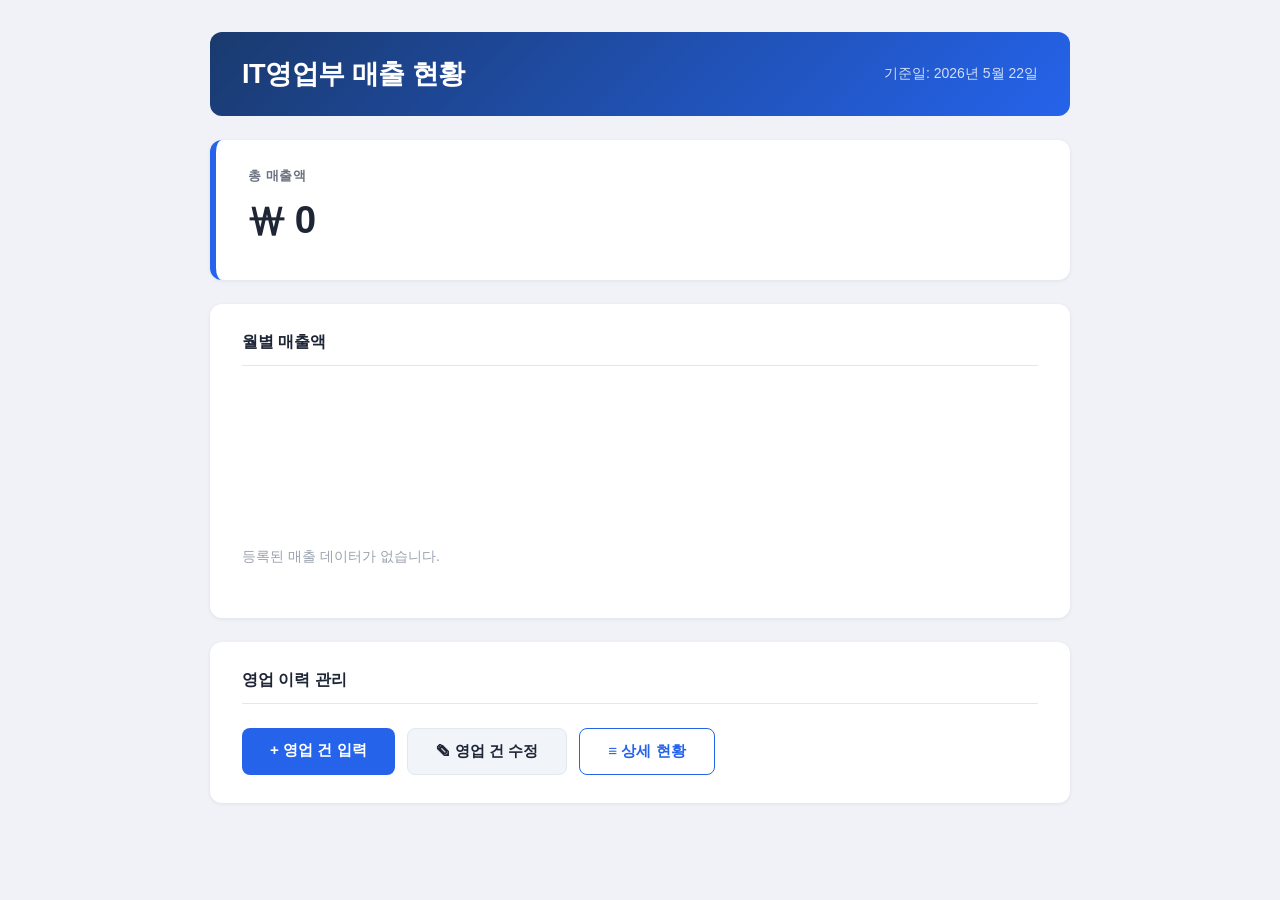
<file: index.html>
<!DOCTYPE html>
<html lang="ko">
<head>
  <meta charset="UTF-8">
  <meta name="viewport" content="width=device-width, initial-scale=1.0">
  <title>IT영업부 매출 현황</title>
  <link rel="stylesheet" href="index.css">
</head>
<body>
  <div class="container">

    <header class="header">
      <h1>IT영업부 매출 현황</h1>
      <p class="header-date">기준일: 2026년 5월 22일</p>
    </header>

    <!-- 총 매출액 -->
    <section class="total-sales">
      <p class="section-label">총 매출액</p>
      <p class="total-value" id="total-value">₩ 0</p>
    </section>

    <!-- 월별 매출액 -->
    <section class="panel">
      <h2 class="panel-title">월별 매출액</h2>
      <div class="bar-chart" id="monthly-chart">
        <p class="empty-text">등록된 매출 데이터가 없습니다.</p>
      </div>
    </section>

    <!-- 영업 이력 관리 버튼 -->
    <section class="actions panel">
      <h2 class="panel-title">영업 이력 관리</h2>
      <div class="action-buttons">
        <a href="input.html" class="btn btn-primary">+ 영업 건 입력</a>
        <a href="edit.html" class="btn btn-secondary">✎ 영업 건 수정</a>
        <a href="detail.html" class="btn btn-outline">≡ 상세 현황</a>
      </div>
    </section>

  </div>
  <script src="index.js"></script>
</body>
</html>
</file>
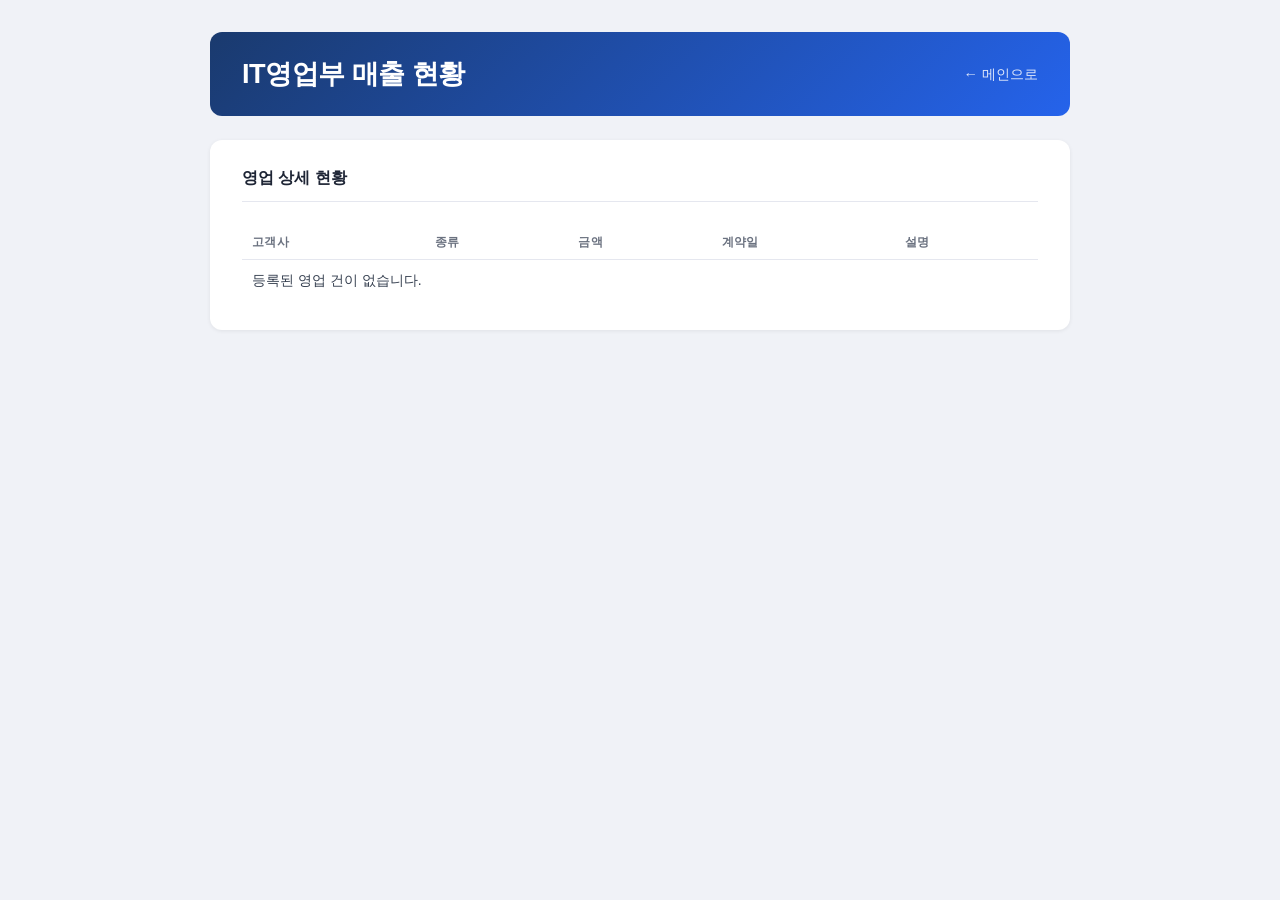
<file: detail.html>
<!DOCTYPE html>
<html lang="ko">
<head>
  <meta charset="UTF-8">
  <meta name="viewport" content="width=device-width, initial-scale=1.0">
  <title>영업 상세 현황</title>
  <link rel="stylesheet" href="index.css">
</head>
<body>
  <div class="container">

    <header class="header">
      <h1>IT영업부 매출 현황</h1>
      <a href="index.html" class="header-back">← 메인으로</a>
    </header>

    <section class="panel">
      <h2 class="panel-title">영업 상세 현황</h2>
      <table class="table table-detail">
        <thead>
          <tr>
            <th>고객사</th>
            <th>종류</th>
            <th>금액</th>
            <th>계약일</th>
            <th>설명</th>
          </tr>
        </thead>
        <tbody id="detail-list">
          <tr class="empty-row">
            <td colspan="5">등록된 영업 건이 없습니다.</td>
          </tr>
        </tbody>
      </table>
    </section>

  </div>
  <script src="index.js"></script>
  <script>
    document.addEventListener('DOMContentLoaded', () => {
      const tbody = document.getElementById('detail-list');
      const data = loadData();
      if (data.length === 0) return;
      tbody.innerHTML = data.map(e => `
        <tr>
          <td>${e.client}</td>
          <td>${e.type}</td>
          <td>${formatAmount(e.amount)}</td>
          <td>${e.date}</td>
          <td class="desc-cell">${e.desc || '-'}</td>
        </tr>`).join('');
    });
  </script>
</body>
</html>
</file>
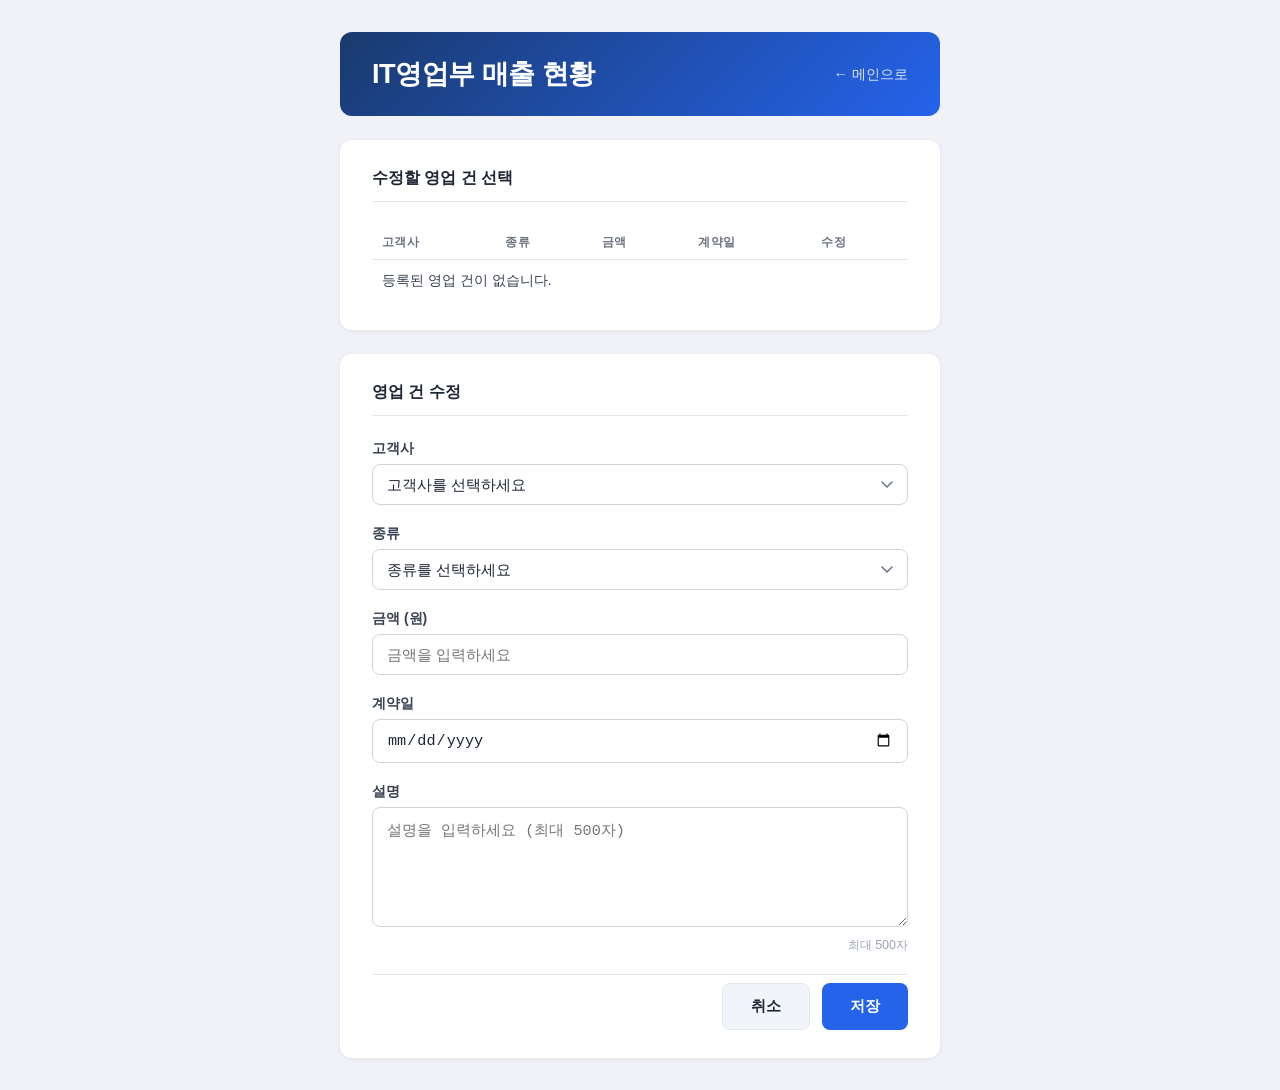
<file: edit.html>
<!DOCTYPE html>
<html lang="ko">
<head>
  <meta charset="UTF-8">
  <meta name="viewport" content="width=device-width, initial-scale=1.0">
  <title>영업 건 수정</title>
  <link rel="stylesheet" href="index.css">
</head>
<body>
  <div class="container container-narrow">

    <header class="header">
      <h1>IT영업부 매출 현황</h1>
      <a href="index.html" class="header-back">← 메인으로</a>
    </header>

    <!-- 기존 데이터 목록 -->
    <section class="panel">
      <h2 class="panel-title">수정할 영업 건 선택</h2>
      <table class="table">
        <thead>
          <tr>
            <th>고객사</th>
            <th>종류</th>
            <th>금액</th>
            <th>계약일</th>
            <th>수정</th>
          </tr>
        </thead>
        <tbody id="data-list">
          <tr class="empty-row">
            <td colspan="5">등록된 영업 건이 없습니다.</td>
          </tr>
        </tbody>
      </table>
    </section>

    <!-- 수정 폼 -->
    <section class="panel" id="edit-form">
      <h2 class="panel-title">영업 건 수정</h2>

      <form class="form" id="edit-form-submit">
        <input type="hidden" id="edit-id" name="edit-id">
        <div class="form-group">
          <label class="form-label" for="client">고객사</label>
          <select class="form-input form-select" id="client" name="client" required>
            <option value="" disabled selected>고객사를 선택하세요</option>
            <option value="우리금융지주">우리금융지주</option>
            <option value="우리은행">우리은행</option>
            <option value="우리카드">우리카드</option>
            <option value="우리투자증권">우리투자증권</option>
            <option value="동양생명">동양생명</option>
            <option value="ABL생명">ABL생명</option>
            <option value="우리금융캐피탈">우리금융캐피탈</option>
            <option value="우리펀드서비스">우리펀드서비스</option>
            <option value="우리신용정보">우리신용정보</option>
            <option value="우리자산운용">우리자산운용</option>
            <option value="우리자산신탁">우리자산신탁</option>
            <option value="우리금융F&I">우리금융F&I</option>
            <option value="우리금융저축은행">우리금융저축은행</option>
            <option value="우리벤처파트너스">우리벤처파트너스</option>
            <option value="우리 PE자산운용">우리 PE자산운용</option>
            <option value="우리금융경영연구소">우리금융경영연구소</option>
          </select>
        </div>

        <div class="form-group">
          <label class="form-label" for="type">종류</label>
          <select class="form-input form-select" id="type" name="type" required>
            <option value="" disabled selected>종류를 선택하세요</option>
            <option value="SI">SI</option>
            <option value="SM">SM</option>
            <option value="솔루션">솔루션</option>
            <option value="기타">기타</option>
          </select>
        </div>

        <div class="form-group">
          <label class="form-label" for="amount">금액 (원)</label>
          <input
            class="form-input"
            type="text"
            id="amount"
            name="amount"
            inputmode="numeric"
            placeholder="금액을 입력하세요"
            autocomplete="off"
            required
          >
        </div>

        <div class="form-group">
          <label class="form-label" for="date">계약일</label>
          <input
            class="form-input"
            type="date"
            id="date"
            name="date"
            required
          >
        </div>

        <div class="form-group">
          <label class="form-label" for="desc">설명</label>
          <textarea
            class="form-input form-textarea"
            id="desc"
            name="desc"
            placeholder="설명을 입력하세요 (최대 500자)"
            maxlength="500"
          ></textarea>
          <p class="form-hint">최대 500자</p>
        </div>

        <div class="form-actions">
          <a href="index.html" class="btn btn-secondary">취소</a>
          <button type="submit" class="btn btn-primary">저장</button>
        </div>
      </form>
    </section>

  </div>

  <script src="index.js"></script>
</body>
</html>
</file>
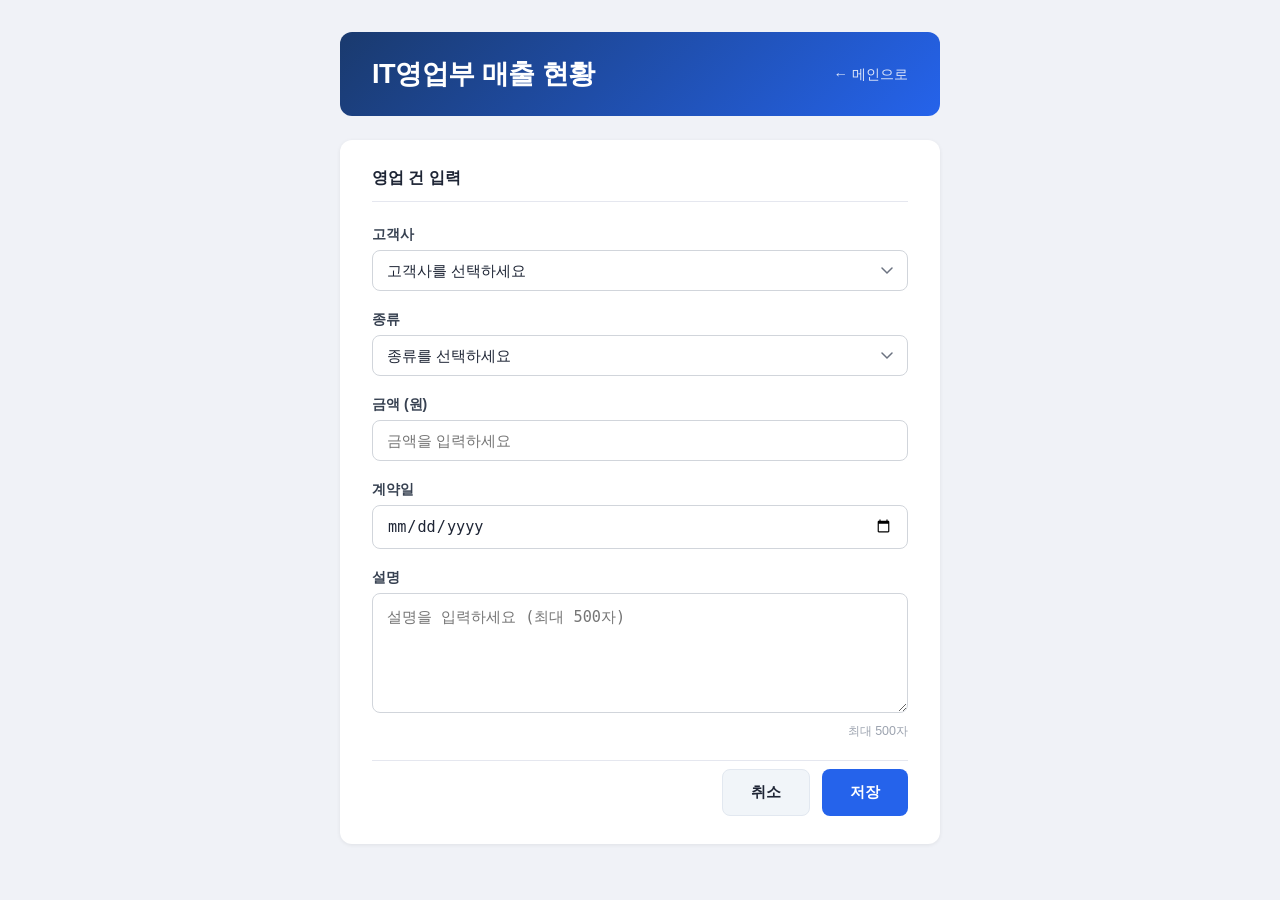
<file: input.html>
<!DOCTYPE html>
<html lang="ko">
<head>
  <meta charset="UTF-8">
  <meta name="viewport" content="width=device-width, initial-scale=1.0">
  <title>영업 건 입력</title>
  <link rel="stylesheet" href="index.css">
</head>
<body>
  <div class="container container-narrow">

    <header class="header">
      <h1>IT영업부 매출 현황</h1>
      <a href="index.html" class="header-back">← 메인으로</a>
    </header>

    <section class="panel">
      <h2 class="panel-title">영업 건 입력</h2>

      <form class="form" id="input-form">
        <div class="form-group">
          <label class="form-label" for="client">고객사</label>
          <select class="form-input form-select" id="client" name="client" required>
            <option value="" disabled selected>고객사를 선택하세요</option>
            <option value="우리금융지주">우리금융지주</option>
            <option value="우리은행">우리은행</option>
            <option value="우리카드">우리카드</option>
            <option value="우리투자증권">우리투자증권</option>
            <option value="동양생명">동양생명</option>
            <option value="ABL생명">ABL생명</option>
            <option value="우리금융캐피탈">우리금융캐피탈</option>
            <option value="우리펀드서비스">우리펀드서비스</option>
            <option value="우리신용정보">우리신용정보</option>
            <option value="우리자산운용">우리자산운용</option>
            <option value="우리자산신탁">우리자산신탁</option>
            <option value="우리금융F&I">우리금융F&I</option>
            <option value="우리금융저축은행">우리금융저축은행</option>
            <option value="우리벤처파트너스">우리벤처파트너스</option>
            <option value="우리 PE자산운용">우리 PE자산운용</option>
            <option value="우리금융경영연구소">우리금융경영연구소</option>
          </select>
        </div>

        <div class="form-group">
          <label class="form-label" for="type">종류</label>
          <select class="form-input form-select" id="type" name="type" required>
            <option value="" disabled selected>종류를 선택하세요</option>
            <option value="SI">SI</option>
            <option value="SM">SM</option>
            <option value="솔루션">솔루션</option>
            <option value="기타">기타</option>
          </select>
        </div>

        <div class="form-group">
          <label class="form-label" for="amount">금액 (원)</label>
          <input
            class="form-input"
            type="text"
            id="amount"
            name="amount"
            inputmode="numeric"
            placeholder="금액을 입력하세요"
            autocomplete="off"
            required
          >
        </div>

        <div class="form-group">
          <label class="form-label" for="date">계약일</label>
          <input
            class="form-input"
            type="date"
            id="date"
            name="date"
            required
          >
        </div>

        <div class="form-group">
          <label class="form-label" for="desc">설명</label>
          <textarea
            class="form-input form-textarea"
            id="desc"
            name="desc"
            placeholder="설명을 입력하세요 (최대 500자)"
            maxlength="500"
          ></textarea>
          <p class="form-hint">최대 500자</p>
        </div>

        <div class="form-actions">
          <a href="index.html" class="btn btn-secondary">취소</a>
          <button type="submit" class="btn btn-primary">저장</button>
        </div>
      </form>
    </section>

  </div>
  <script src="index.js"></script>
</body>
</html>
</file>
<file: index.css>
.empty-text {
  font-size: 0.9rem;
  color: #9ca3af;
  text-align: center;
  padding: 24px 0;
}

/* === Reset & Base === */
*, *::before, *::after {
  box-sizing: border-box;
  margin: 0;
  padding: 0;
}

body {
  font-family: 'Segoe UI', 'Apple SD Gothic Neo', sans-serif;
  background: #f0f2f7;
  color: #1e2535;
  min-height: 100vh;
}

/* === Layout === */
.container {
  max-width: 900px;
  margin: 0 auto;
  padding: 32px 20px;
  display: flex;
  flex-direction: column;
  gap: 24px;
}

.container-narrow {
  max-width: 640px;
}

/* === Header === */
.header {
  background: linear-gradient(135deg, #1a3a6e 0%, #2563eb 100%);
  color: #fff;
  padding: 24px 32px;
  border-radius: 12px;
  display: flex;
  align-items: center;
  justify-content: space-between;
}

.header h1 {
  font-size: 1.7rem;
  font-weight: 700;
  letter-spacing: -0.5px;
}

.header-date {
  font-size: 0.875rem;
  opacity: 0.8;
}

.header-back {
  color: rgba(255, 255, 255, 0.85);
  text-decoration: none;
  font-size: 0.9rem;
  font-weight: 500;
  transition: color 0.15s;
}

.header-back:hover {
  color: #fff;
}

/* === Total Sales === */
.total-sales {
  background: #fff;
  border-radius: 12px;
  padding: 28px 32px;
  box-shadow: 0 1px 4px rgba(0,0,0,0.07);
  border-left: 6px solid #2563eb;
}

.section-label {
  font-size: 0.8rem;
  color: #6b7280;
  font-weight: 600;
  text-transform: uppercase;
  letter-spacing: 0.5px;
  margin-bottom: 10px;
}

.total-value {
  font-size: 2.4rem;
  font-weight: 800;
  color: #1e2535;
  margin-bottom: 6px;
}

.total-sub.positive {
  font-size: 0.9rem;
  color: #16a34a;
  font-weight: 600;
}

/* === Panel === */
.panel {
  background: #fff;
  border-radius: 12px;
  padding: 28px 32px;
  box-shadow: 0 1px 4px rgba(0,0,0,0.07);
}

.panel-title {
  font-size: 1rem;
  font-weight: 700;
  color: #1e2535;
  margin-bottom: 24px;
  padding-bottom: 12px;
  border-bottom: 1px solid #e5e7ef;
}

/* === Bar Chart === */
.bar-chart {
  display: flex;
  align-items: flex-end;
  gap: 20px;
  height: 200px;
}

.bar-group {
  flex: 1;
  display: flex;
  flex-direction: column;
  align-items: center;
  height: 100%;
  justify-content: flex-end;
  gap: 6px;
}

.bar-val {
  font-size: 0.75rem;
  font-weight: 700;
  color: #374151;
}

.bar {
  width: 100%;
  background: linear-gradient(180deg, #93c5fd, #2563eb);
  border-radius: 6px 6px 0 0;
}

.bar-current {
  background: linear-gradient(180deg, #fbbf24, #d97706);
}

.bar-label {
  font-size: 0.85rem;
  color: #6b7280;
  font-weight: 500;
}

/* === Buttons === */
.action-buttons {
  display: flex;
  gap: 12px;
}

.btn {
  display: inline-block;
  padding: 12px 28px;
  border: none;
  border-radius: 8px;
  font-size: 0.95rem;
  font-weight: 600;
  cursor: pointer;
  text-decoration: none;
  text-align: center;
  transition: opacity 0.15s, transform 0.1s;
}

.btn:hover {
  opacity: 0.88;
  transform: translateY(-1px);
}

.btn:active {
  transform: translateY(0);
}

.btn-primary {
  background: #2563eb;
  color: #fff;
}

.btn-secondary {
  background: #f1f5f9;
  color: #1e2535;
  border: 1px solid #e2e8f0;
}

.btn-outline {
  background: #fff;
  color: #2563eb;
  border: 1.5px solid #2563eb;
}

.btn-outline:hover {
  background: #eff6ff;
}

.btn-link {
  color: #2563eb;
  text-decoration: none;
  font-size: 0.85rem;
  font-weight: 600;
  padding: 4px 10px;
  border-radius: 6px;
  transition: background 0.15s;
}

.btn-link:hover {
  background: #eff6ff;
}

/* === Form === */
.form {
  display: flex;
  flex-direction: column;
  gap: 20px;
}

.form-group {
  display: flex;
  flex-direction: column;
  gap: 6px;
}

.form-label {
  font-size: 0.875rem;
  font-weight: 600;
  color: #374151;
}

.form-input {
  padding: 11px 14px;
  border: 1px solid #d1d5db;
  border-radius: 8px;
  font-size: 0.95rem;
  color: #1e2535;
  background: #fff;
  transition: border-color 0.15s, box-shadow 0.15s;
  outline: none;
  width: 100%;
}

.form-input:focus {
  border-color: #2563eb;
  box-shadow: 0 0 0 3px rgba(37, 99, 235, 0.1);
}

.form-textarea {
  resize: vertical;
  min-height: 120px;
  line-height: 1.6;
}

.form-hint {
  font-size: 0.78rem;
  color: #9ca3af;
  text-align: right;
  margin-top: 4px;
}

.form-select {
  appearance: none;
  background-image: url("data:image/svg+xml,%3Csvg xmlns='http://www.w3.org/2000/svg' width='12' height='8' viewBox='0 0 12 8'%3E%3Cpath d='M1 1l5 5 5-5' stroke='%236b7280' stroke-width='1.5' fill='none' stroke-linecap='round'/%3E%3C/svg%3E");
  background-repeat: no-repeat;
  background-position: right 14px center;
  padding-right: 36px;
  cursor: pointer;
}

.form-actions {
  display: flex;
  gap: 12px;
  justify-content: flex-end;
  padding-top: 8px;
  border-top: 1px solid #e5e7ef;
}

/* === Table === */
.table {
  width: 100%;
  border-collapse: collapse;
  font-size: 0.875rem;
}

.table th {
  text-align: left;
  padding: 8px 10px;
  font-size: 0.75rem;
  color: #6b7280;
  font-weight: 600;
  text-transform: uppercase;
  letter-spacing: 0.4px;
  border-bottom: 1px solid #e5e7ef;
}

.table td {
  padding: 12px 10px;
  border-bottom: 1px solid #f3f4f6;
  color: #374151;
}

.table tr:last-child td {
  border-bottom: none;
}

.table tr:hover td {
  background: #f8faff;
}

.table-detail .desc-cell {
  max-width: 260px;
  white-space: pre-wrap;
  word-break: break-word;
  font-size: 0.82rem;
  color: #6b7280;
}

/* === Responsive === */
@media (max-width: 600px) {
  .header {
    flex-direction: column;
    align-items: flex-start;
    gap: 8px;
  }

  .header h1 {
    font-size: 1.3rem;
  }

  .total-value {
    font-size: 1.8rem;
  }

  .action-buttons,
  .form-actions {
    flex-direction: column;
  }

  .btn {
    width: 100%;
  }

  .table {
    font-size: 0.8rem;
  }

  .table th,
  .table td {
    padding: 8px 6px;
  }
}
</file>
